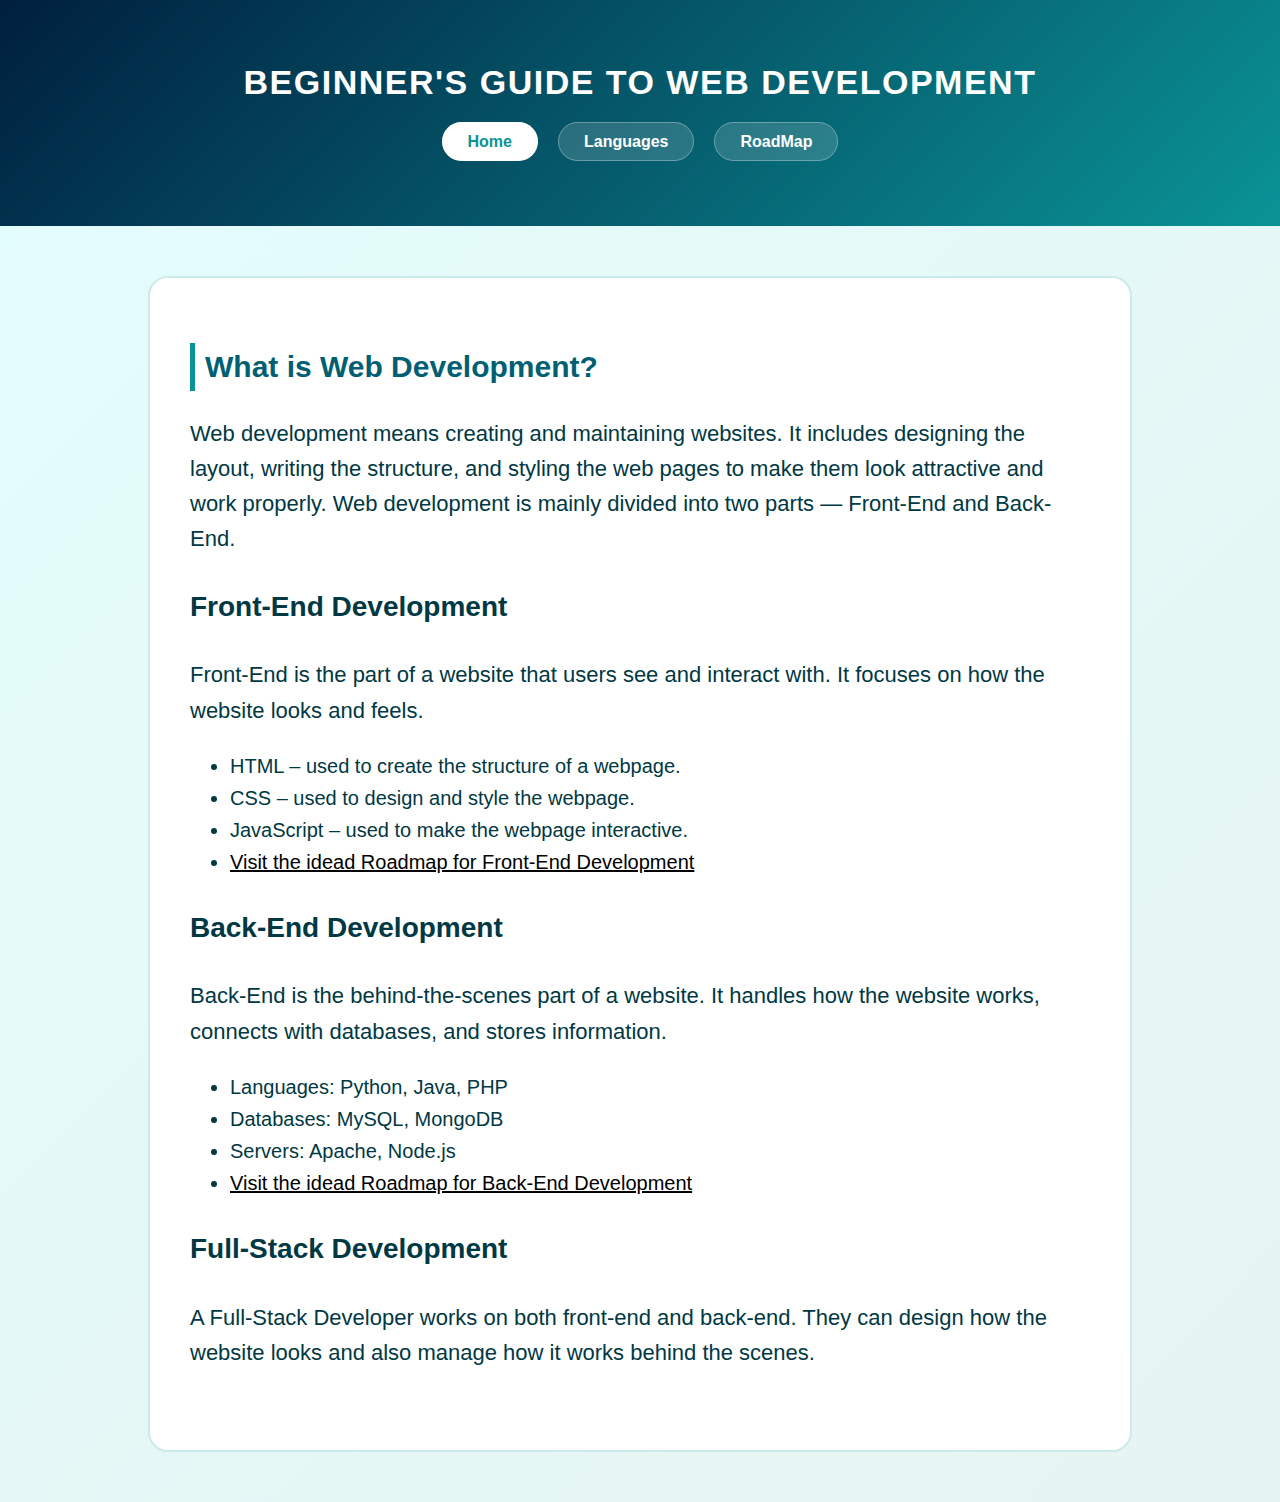
<file: index.html>
<!DOCTYPE html>
<html lang="en">
<head>
  <meta charset="UTF-8">
  <meta name="viewport" content="width=device-width, initial-scale=1.0">
  <title>Beginner's Guide to Web Development</title>
  <link rel="stylesheet" href="style.css">
</head>
<body>

  <header>
    <h1>Beginner's Guide to Web Development</h1>
    <nav>
      <ul>
        <li><a href="index.html" class="main">Home</a></li>
        <li><a href="languages.html">Languages</a></li>
        <li><a href="roadmap.html">RoadMap</a></li>
      </ul>
    </nav>
  </header>

  <main>
    <section id="home">
        <h2>What is Web Development?</h2>
        <p>Web development means creating and maintaining websites. It includes designing the layout, writing the structure, and styling the web pages to make them look attractive and work properly. Web development is mainly divided into two parts — Front-End and Back-End.</p>

        <h3>Front-End Development</h3>
        <p>Front-End is the part of a website that users see and interact with. It focuses on how the website looks and feels.</p>
        <ul>
          <li>HTML – used to create the structure of a webpage.</li>
          <li>CSS – used to design and style the webpage.</li>
          <li>JavaScript – used to make the webpage interactive.</li>
          <li><a href="roadmap.html#Front-End">Visit the idead Roadmap for Front-End Development</a></li>
        </ul>

        <h3>Back-End Development</h3>
        <p>Back-End is the behind-the-scenes part of a website. It handles how the website works, connects with databases, and stores information.</p>
        <ul>
          <li>Languages: Python, Java, PHP</li>
          <li>Databases: MySQL, MongoDB</li>
          <li>Servers: Apache, Node.js</li>
          <li><a href="roadmap.html#Back-End">Visit the idead Roadmap for Back-End Development</a></li>
        </ul>


        <h3>Full-Stack Development</h3>
        <p>A Full-Stack Developer works on both front-end and back-end. They can design how the website looks and also manage how it works behind the scenes.</p>
    </section>
  </main>


</body>
</html>
</file>
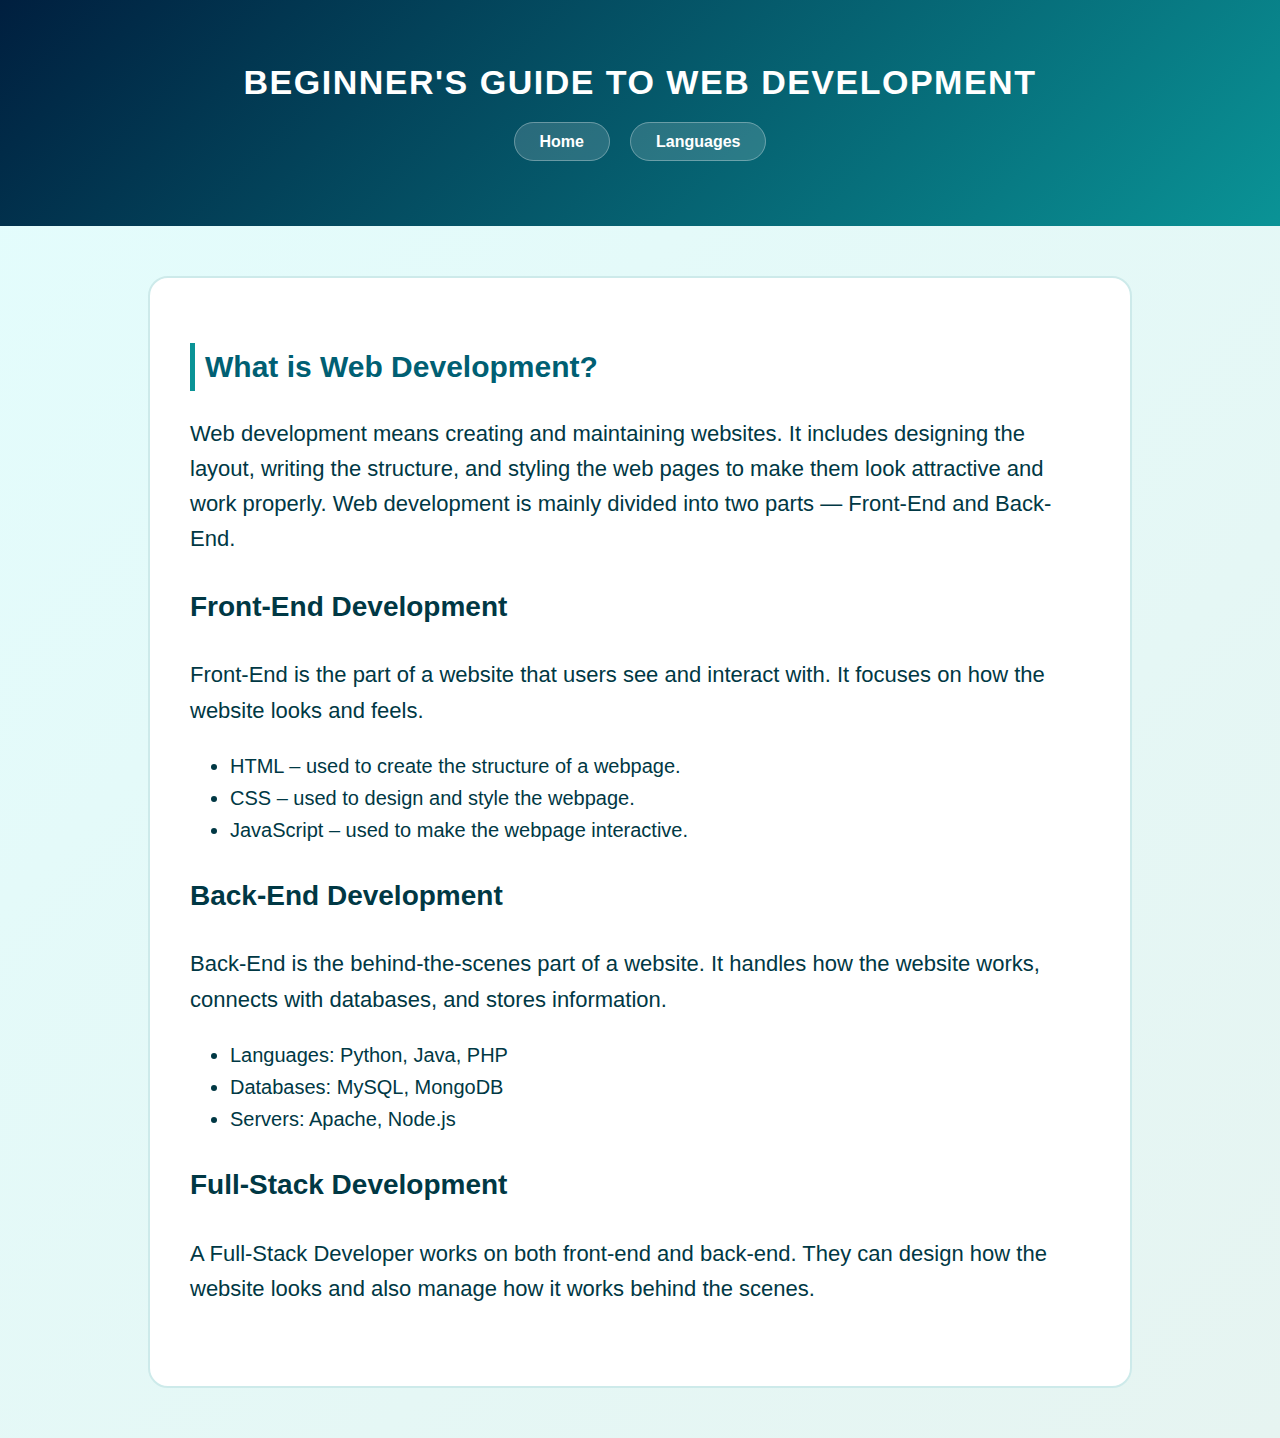
<file: home.html>
<!DOCTYPE html>
<html lang="en">
<head>
  <meta charset="UTF-8">
  <meta name="viewport" content="width=device-width, initial-scale=1.0">
  <title>Beginner's Guide to Web Development</title>
  <link rel="stylesheet" href="style.css">
</head>
<body>

  <header>
    <h1>Beginner's Guide to Web Development</h1>
    <nav>
      <ul>
        <li><a href="home.html" class="active">Home</a></li>
        <li><a href="languages.html">Languages</a></li>
      </ul>
    </nav>
  </header>

  <main>
    <section id="home">
      <h2>What is Web Development?</h2>
      <p>Web development means creating and maintaining websites. It includes designing the layout, writing the structure, and styling the web pages to make them look attractive and work properly. Web development is mainly divided into two parts — Front-End and Back-End.</p>

      <h3>Front-End Development</h3>
      <p>Front-End is the part of a website that users see and interact with. It focuses on how the website looks and feels.</p>
      <ul>
        <li>HTML – used to create the structure of a webpage.</li>
        <li>CSS – used to design and style the webpage.</li>
        <li>JavaScript – used to make the webpage interactive.</li>
      </ul>

      <h3>Back-End Development</h3>
      <p>Back-End is the behind-the-scenes part of a website. It handles how the website works, connects with databases, and stores information.</p>
      <ul>
        <li>Languages: Python, Java, PHP</li>
        <li>Databases: MySQL, MongoDB</li>
        <li>Servers: Apache, Node.js</li>
      </ul>

      <h3>Full-Stack Development</h3>
      <p>A Full-Stack Developer works on both front-end and back-end. They can design how the website looks and also manage how it works behind the scenes.</p>
    </section>
  </main>


</body>
</html>
</file>
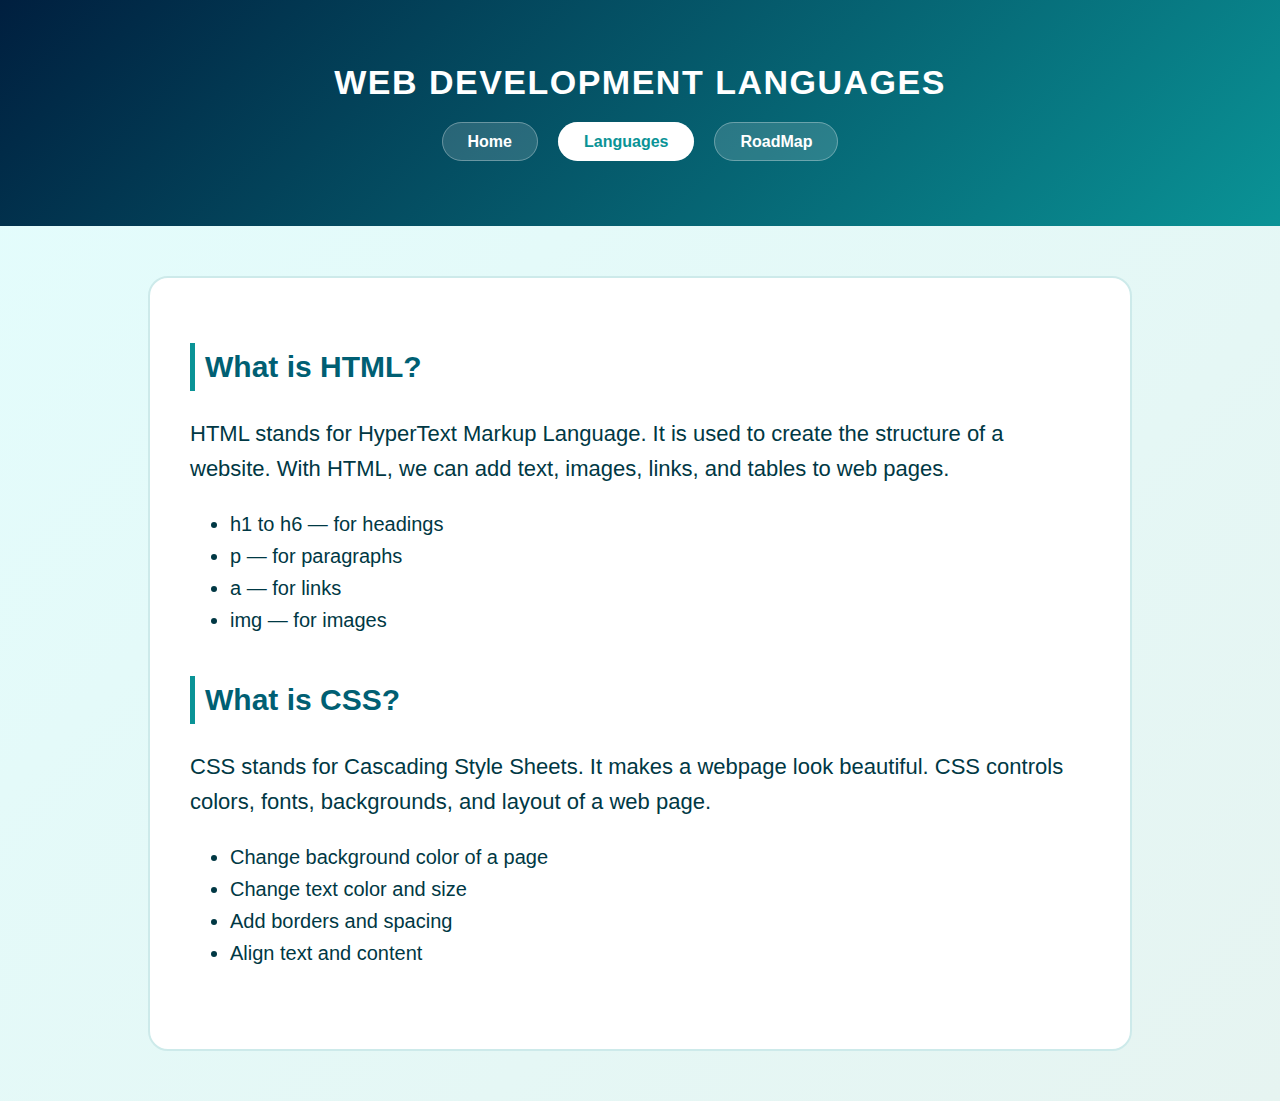
<file: languages.html>
<!DOCTYPE html>
<html lang="en">
<head>
  <meta charset="UTF-8">
  <meta name="viewport" content="width=device-width, initial-scale=1.0">
  <title>Web Development Languages</title>
  <link rel="stylesheet" href="style.css">
</head>
<body>

  <header>
    <h1>Web Development Languages</h1>
    <nav>
      <ul>
        <li><a href="index.html">Home</a></li>
        <li><a href="languages.html" class="main">Languages</a></li>
        <li><a href="roadmap.html">RoadMap</a></li>
      </ul>
    </nav>
  </header>

  <main>
    <section class="html">
      <h2>What is HTML?</h2>
      <p>HTML stands for HyperText Markup Language. It is used to create the structure of a website. With HTML, we can add text, images, links, and tables to web pages.</p>
      <ul>
        <li>h1 to h6 — for headings</li>
        <li>p — for paragraphs</li>
        <li>a — for links</li>
        <li>img — for images</li>
      </ul>
    </section>

    <section class="css">
      <h2>What is CSS?</h2>
      <p>CSS stands for Cascading Style Sheets. It makes a webpage look beautiful. CSS controls colors, fonts, backgrounds, and layout of a web page.</p>
      <ul>
        <li>Change background color of a page</li>
        <li>Change text color and size</li>
        <li>Add borders and spacing</li>
        <li>Align text and content</li>
      </ul>
    </section>
  </main>
</body>
</html>
</file>
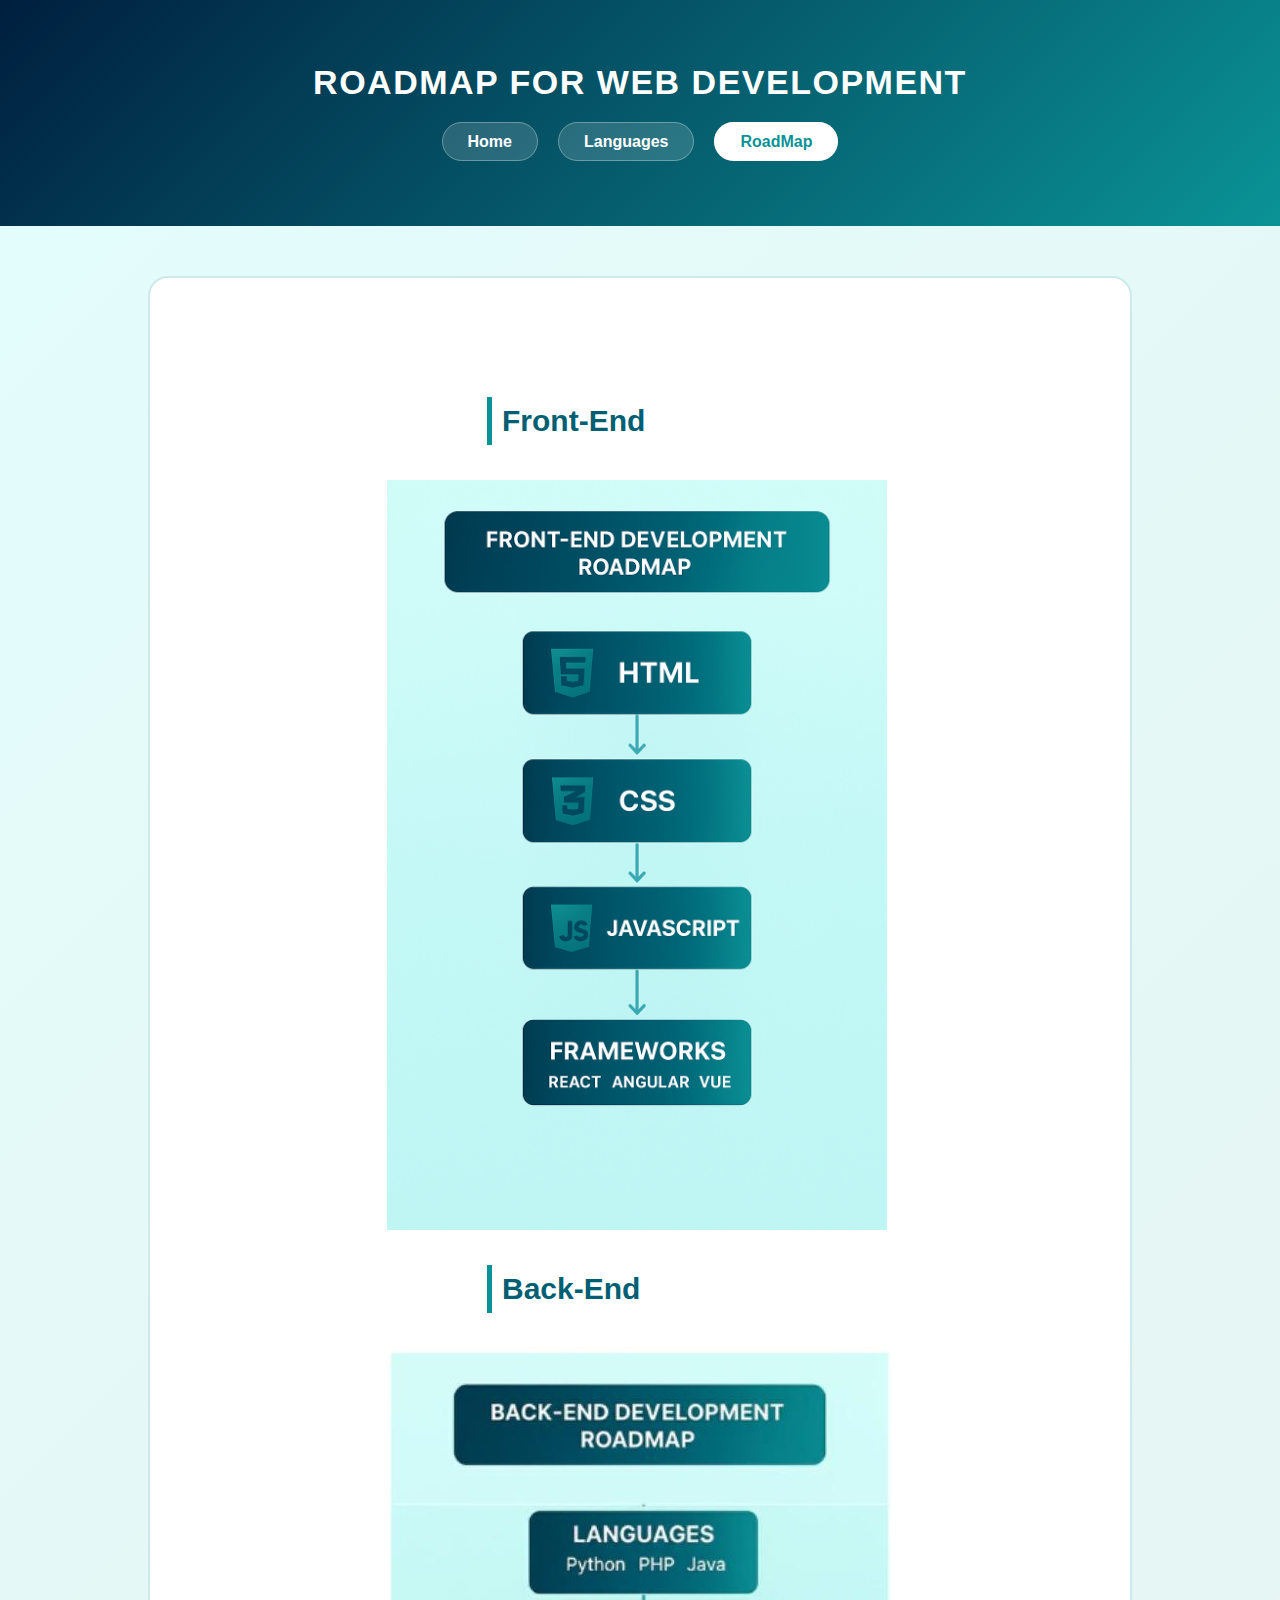
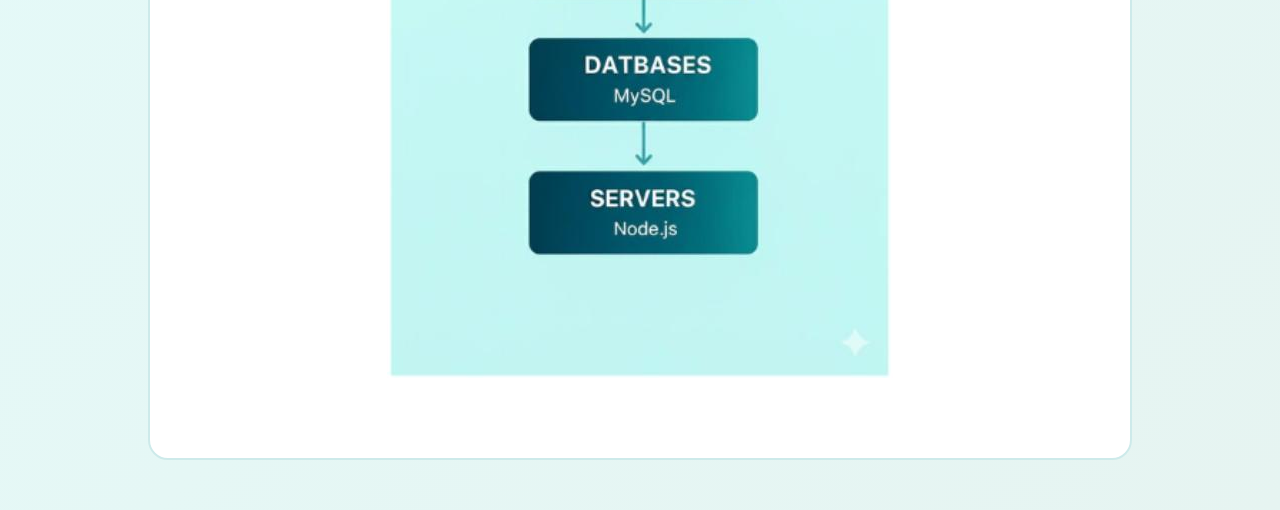
<file: roadmap.html>
<!DOCTYPE html>
<html lang="en">
<head>
  <meta charset="UTF-8">
  <meta name="viewport" content="width=device-width, initial-scale=1.0">
  <title>RoadMap For Web Development</title>
  <link rel="stylesheet" href="style.css">
</head>
<body>

  <header>
    <h1>RoadMap For Web Development</h1>
    <nav>
      <ul>
        <li><a href="index.html">Home</a></li>
        <li><a href="languages.html">Languages</a></li>
        <li><a href="roadmap.html" class="main">RoadMap</a></li>
      </ul>
    </nav>
  </header>
  <main>
    <section class="roadmap">
      <h5>
            <h2 style="margin-left:100px;">Front-End</h2>
            <img class="Front-End" id="Front-End" src="Front End RoadMap.png" width="500px">
            <h2 style="margin-left: 100px;">Back-End</h2>
            <img class="Back-End" id="Back-End" src="Back-End.jpeg">
        </h5> 
    </section>
  </main>
</file>
<file: style.css>
*{
  scroll-behavior: smooth;
}
body {
  font-family: "Poppins", sans-serif;
  margin: 0;
  padding: 0;
  background: linear-gradient(135deg, #e3fdfd, #e6f4f1);
  color: #003844;
  line-height: 1.6;
}

header {
  background: linear-gradient(135deg, #001f3f, #0a9396);
  color: #ffffff;
  text-align: center;
  padding: 55px 10px;
}

header h1 {
  font-size: 34px;
  letter-spacing: 1.5px;
  text-transform: uppercase;
  font-weight: 700;
  margin: 0;
}

nav ul {
  list-style: none;
  display: flex;
  justify-content: center;
  margin-top: 20px;
  gap: 20px;
  padding: 0;
}

nav ul li a {
  color: #ffffff;
  text-decoration: none;
  padding: 10px 25px;
  border-radius: 30px;
  font-weight: 600;
  background: rgba(255, 255, 255, 0.15);
  border: 1px solid rgba(255, 255, 255, 0.3);
  transition: 0.3s;
}

nav ul li a:hover,
nav ul li a.main {
  background: white;
  color: #0a9396;
}

main {
  max-width: 900px;
  margin: 50px auto;
  background: #ffffff;
  padding: 40px;
  border-radius: 20px;
  border: 2px solid #cdeaea;
}

section {
  margin-bottom: 40px;
}

h2 {
  color: #005f73;
  border-left: 5px solid #0a9396;
  padding-left: 10px;
  font-size: 30px;
}

h3{
  color: #003844;
  font-size: 28px;
}

p {
  font-size: 22px;
  color: #003844;
}

h5{
  display: flex;
  justify-content: space-between;
}

section ul li{
  color:#003844;
  font-size: 20px;
}

ul > li >a{
  color:black;
  text-decoration: underline;
}

.roadmap{
  display: grid;
  justify-content: center;
  align-items: center;
  gap:10px;
}
</file>
